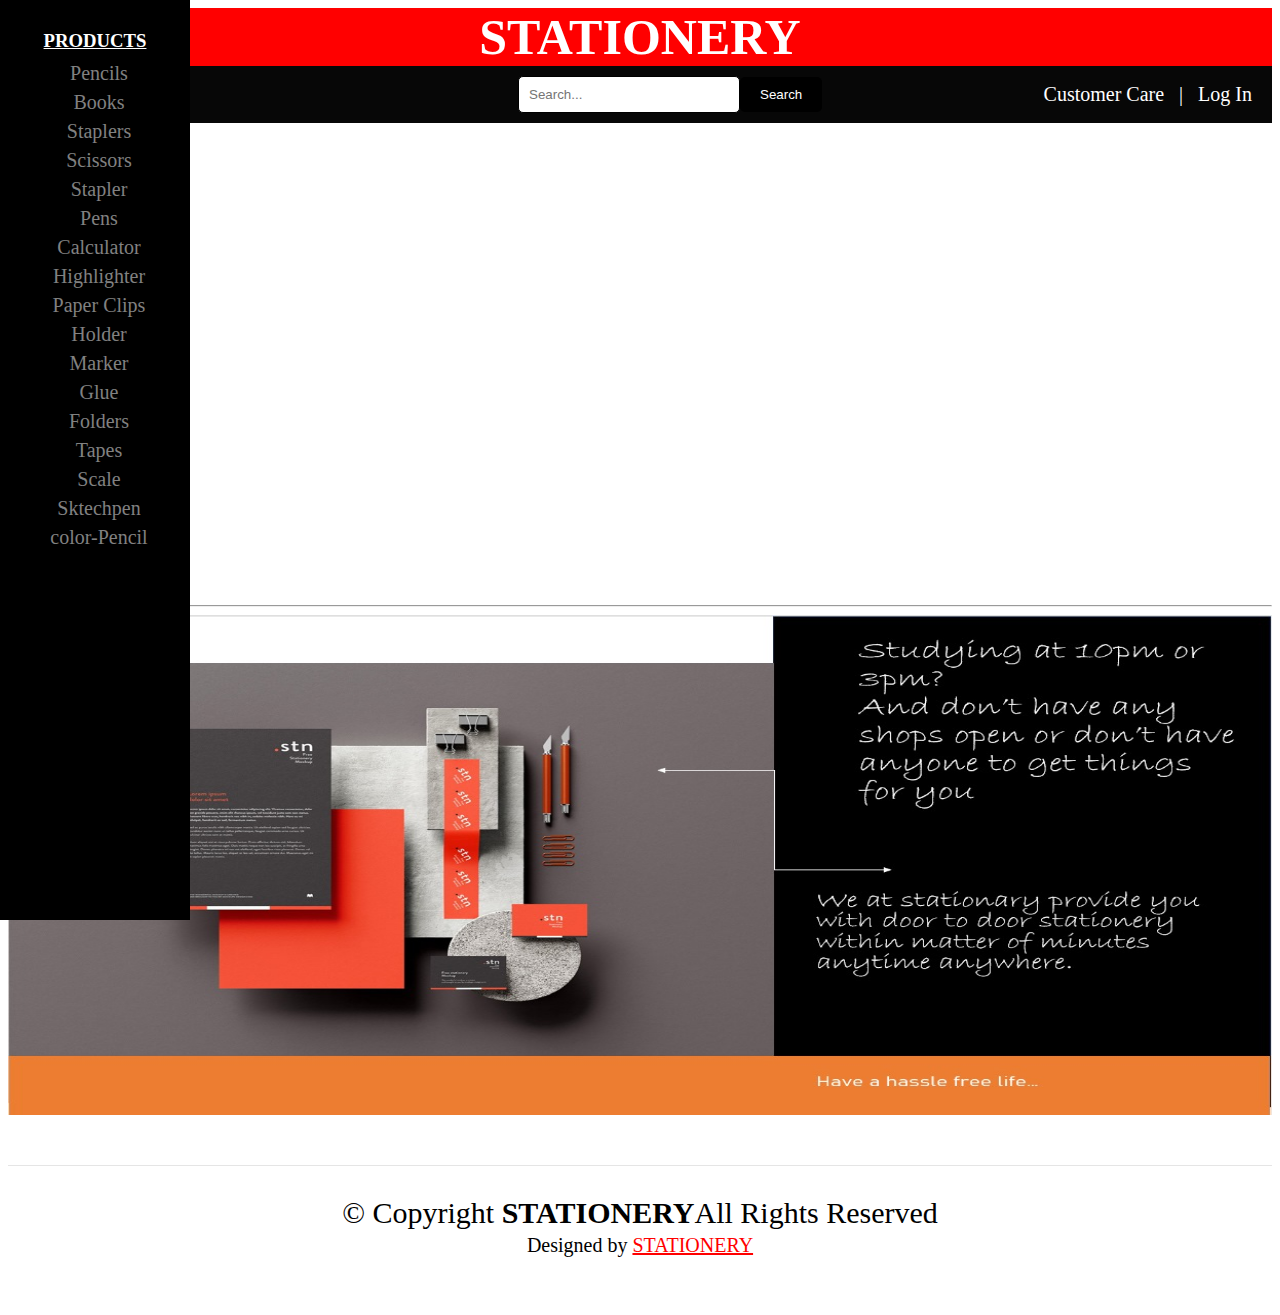
<file: INDEX.HTML>
<!DOCTYPE html>
<html lang="en">
<head>
    <meta charset="UTF-8">
    <meta name="viewport" content="width=device-width, initial-scale=1.0">
    <title>TECHFUSION </title>
    <LINK rel="stylesheet" href="STYLE.CSS"> 
</head>
<body>
    <div class="navbar">
        <div class="logo"><b>STATIONERY</b></div>      
    </div>
    <div class="header">
        <div class="search-container">
            <input type="text" id="search-input" placeholder="Search...">
            <button type="button" id="search-button">Search</button>
        </div>
        <div class="right-side">
            <div class="customer-care">
                <a href="https://wa.me/7207605634">Customer Care</a>
            </div>
            <div class="divider">|</div>
            <div class="sign-in">
                <a href="login.html">Log In</a>
            </div>
        </div>
    </div>
    <div class="sidenav">
        <h3> <U> PRODUCTS </U></h3>
        <a href="pencils.html">Pencils</a>
        <a href="#">Books</a>
        <a href="#">Staplers</a>
        <a href="#">Scissors</a>
        <a href="#">Stapler</a>
        <a href="#">Pens</a>
        <a href="#">Calculator</a>
        <a href="#">Highlighter</a>
        <a href="#">Paper Clips</a>
        <a href="#"> Holder</a>
        <a href="#">Marker</a>
        <a href="#">Glue</a>
        <a href="#">Folders</a>
        <a href="#">Tapes</a>
        <a href="#">Scale</a>
        <a href="#">Sktechpen</a>
        <a href="#">color-Pencil</a>
      </div>
    <div class="video">
    <video width="700" height="400"  autoplay muted loop playsinline>
        <source src="C:\Users\91938\Downloads\pexels-tima-miroshnichenko-5301822 (2160p).mp4" type="video/mp4" >
    </video>
    </div>
   <hr> 
<!--<marquee class="scroll" behavior="" direction="">
     <p> PENCILS   PENS    BOOKS    ERASERS    A4-SHEETS    MAPS    COMBOS</p>
</marquee>--> 

<img src="images/slide.jpeg" alt="" style="height: 500px; width: 100%;" > 


<!--<div class="cart">
    <div class="cart-item">
        <img src="hacktober .jpg" alt="Product 1">
        <h3>Product 1</h3>
        <div class="quantity">
            <button class="subtract">-</button>
            <span>1</span>
            <button class="add">+</button>
        </div>
    </div>
    <div class="cart-item">
        <img src="product2.jpg" alt="Product 2">
        <h3>Product 2</h3>
        <div class="quantity">
            <button class="subtract">-</button>
            <span>2</span>
            <button class="add">+</button>
        </div>
    </div>-->
        <footer id="footer" class="footer">

            
            <div class="container">
              <div class="copyright">
                &copy; Copyright <strong><span style="color:black">STATIONERY</span></strong>All Rights Reserved
              </div>
              <div class="credits">
                Designed by <a href="index.html" style="color: red;">STATIONERY</a>
              </div>
            </div>
        
          </footer
</body>
</html>
</file>
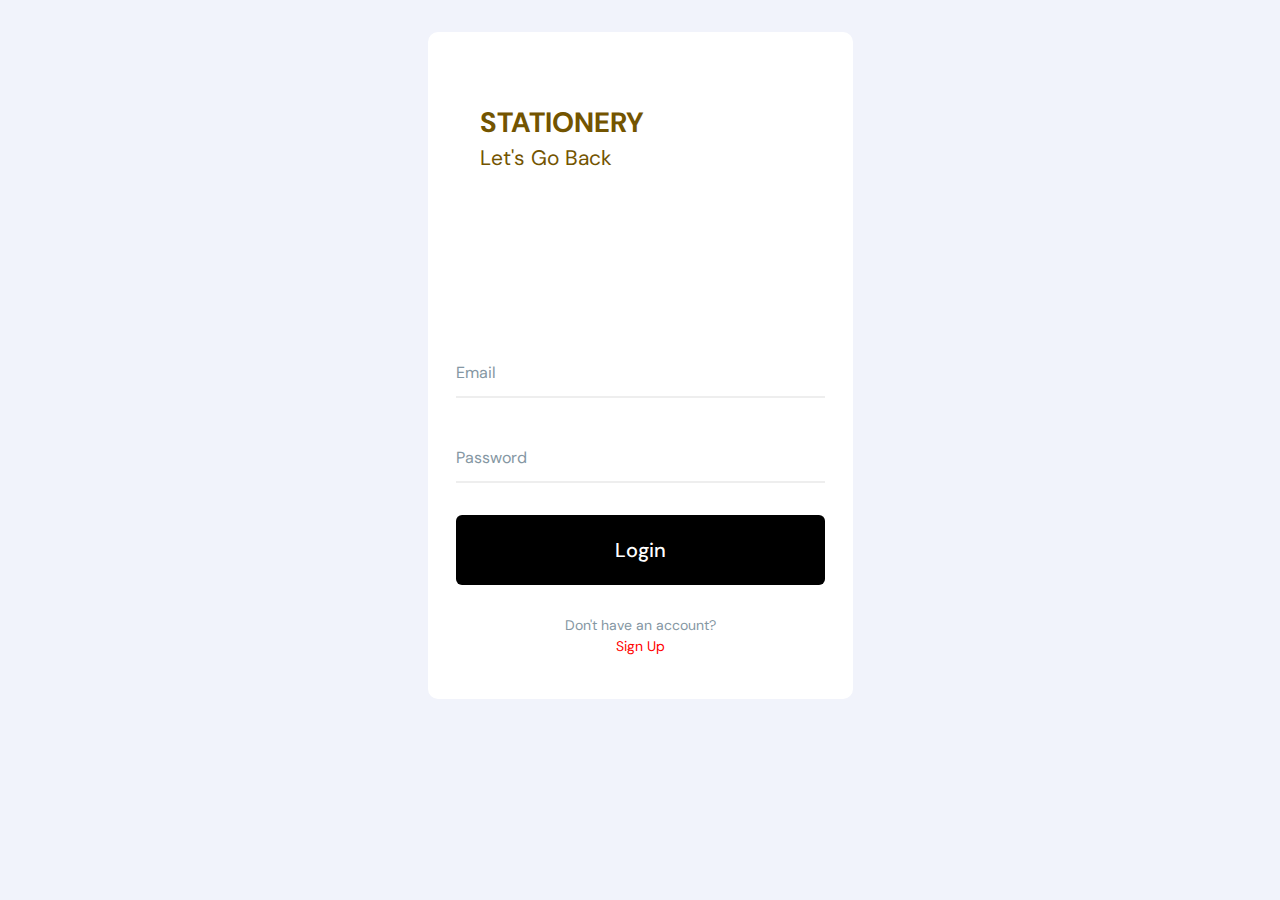
<file: login.html>
<!DOCTYPE html>
<html>
<head>
    <link rel="stylesheet" type="text/css" href="login.css">
    <title>Login Form</title>
</head>
<body>
    <div class="container">
        <!-- code here -->
        <div class="card">
            <div class="card-image">	
                <h2 class="card-heading">
                    STATIONERY
                    <small>Let's Go Back </small>
                </h2>
            </div>
            <form class="card-form">
                            <div class="input">
                    <input type="text" class="input-field" required/>
                    <label class="input-label">Email</label>
                </div>
                            <div class="input">
                    <input type="password" class="input-field" required/>
                    <label class="input-label">Password</label>
                </div>
                <div class="action">
                    <button class="action-button">Login</button>
                </div>
            </form>
            <div class="card-info">
                <p>Don't have an account? <a href="signup.html">Sign Up</a></p>
            </div>
        </div>
    </div>
</body>
</html>
</file>
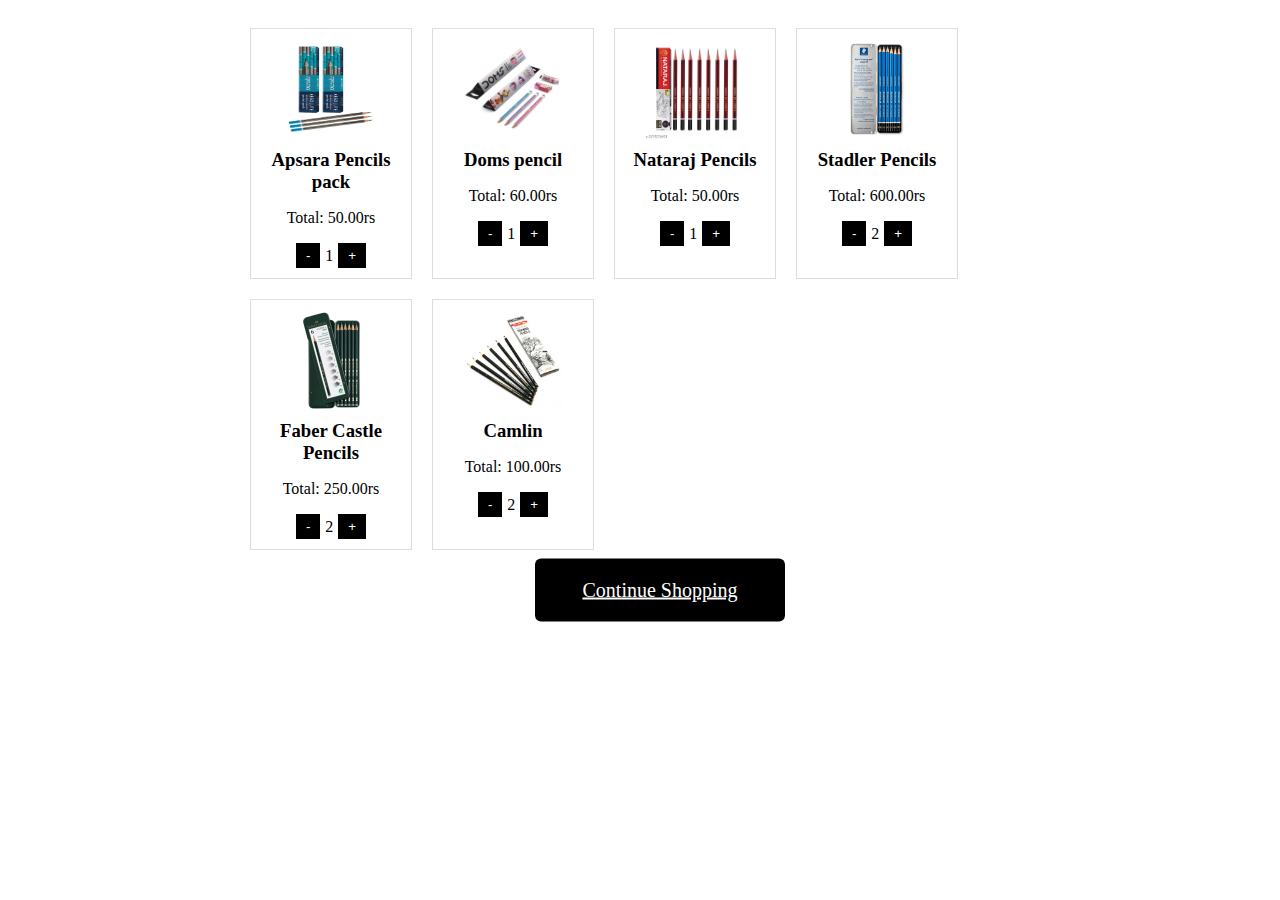
<file: pencils.html>
<!DOCTYPE html>
<html lang="en">
<head>
    <meta charset="UTF-8">
    <meta name="viewport" content="width=device-width, initial-scale=1.0">
    <title>Document</title>
    <LINK rel="stylesheet" href="product.css"> 
        
</head>
<body>
    
    <div class="cart" >
        <div class="cart-item" style="background-color: rgb(255, 255, 255);">
            <img src="images/p1.jpeg" alt="Product 1" style="height: 100px; width: 100px;">
            <h3>Apsara Pencils pack </h3>
            <p>Total: 50.00rs</p>
            <div class="quantity">
                <button class="subtract">-</button>
                <span>1</span>
                <button class="add">+</button>
            </div>
        </div>
        <div class="cart-item" style="background-color: rgb(255, 255, 255);">
            <img src="images/p2.jpeg" alt="Product 1" style="height: 100px; width: 100px;">
            <h3>Doms pencil </h3>
            <p>Total: 60.00rs</p>
            <div class="quantity">
                <button class="subtract">-</button>
                <span>1</span>
                <button class="add">+</button>
            </div>
        </div>
        <div class="cart-item" style="background-color: rgb(255, 255, 255);">
            <img src="images/p3.jpeg" alt="Product 1" style="height: 100px; width: 100px;">
            <h3>Nataraj Pencils</h3>
            <p>Total: 50.00rs</p>
            <div class="quantity">
                <button class="subtract">-</button>
                <span>1</span>
                <button class="add">+</button>
            </div>
        </div>
        <div class="cart-item" style="background-color: rgb(255, 255, 255);">
            <img src="images/p4.jpeg" alt="Product 2" style="height: 100px; width: 100px;">
            <h3> Stadler Pencils</h3>
            <p>Total: 600.00rs</p>
            <div class="quantity">
                <button class="subtract">-</button>
                <span>2</span>
                <button class="add">+</button>
            </div>
        </div>
        <div class="cart-item" style="background-color: rgb(255, 255, 255);">
            <img src="images/p5.jpeg" alt="Product 2" style="height: 100px; width: 100px;">
            <h3>Faber Castle Pencils</h3>
            <p>Total: 250.00rs</p>
            <div class="quantity">
                <button class="subtract">-</button>
                <span>2</span>
                <button class="add">+</button>
            </div>
        </div>
        <div class="cart-item" style="background-color: rgb(255, 255, 255);">
            <img src="images/p6.jpeg" alt="Product 2" style="height: 100px; width: 100px;">
            <h3>Camlin</h3>
            <p>Total: 100.00rs</p>
            <div class="quantity">
                <button class="subtract">-</button>
                <span>2</span>
                <button class="add">+</button>
            </div>
        </div>
        </div>
        <div class="action">
            <button class="action-button"><a href="shoppingform.html" style="color: white;">Continue Shopping</a></button>
        </div>
</body>
</html>
</file>
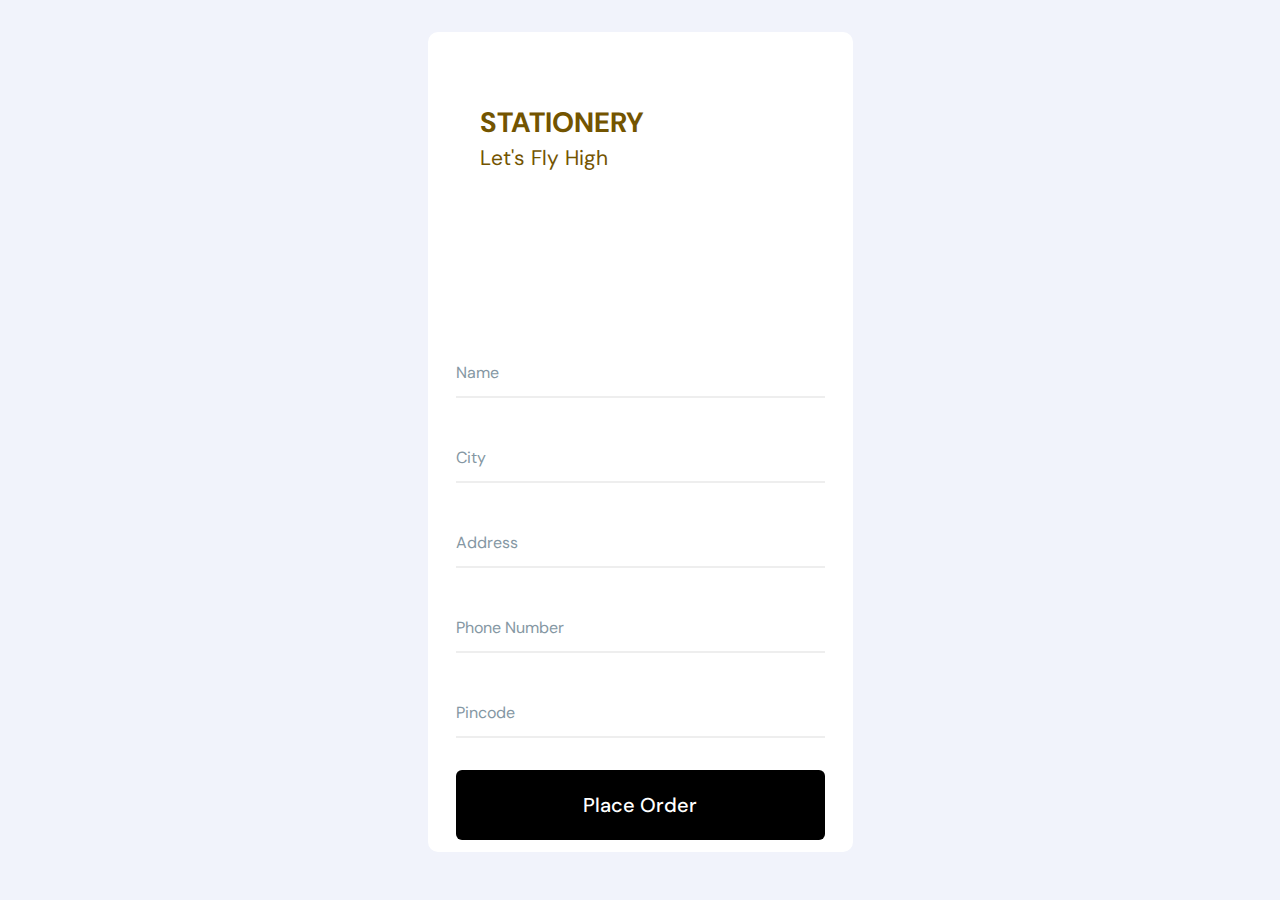
<file: shoppingform.html>
<!DOCTYPE html>
<html>
<head>
    <link rel="stylesheet" type="text/css" href="signup.css">
    <title>Login Form</title>
</head>
<body>
    <div class="container">
        <!-- code here -->
        <div class="card"> 
            <div class="card-image">	 
                <h2 class="card-heading">
                    STATIONERY
                    <small>Let's Fly High </small>
                </h2>
            </div>
            <form class="card-form">
                <div class="input">
                    <input type="text" class="input-field" required/>
                    <label class="input-label">Name </label>
                </div>
                <div class="input">
                    <input type="text" class="input-field" required/>
                    <label class="input-label">City </label>
                </div>
                            <div class="input">
                    <input type="text" class="input-field" required/>
                    <label class="input-label">Address</label>
                </div>
                <div class="input">
                    <input type="text" class="input-field" required/>
                    <label class="input-label">Phone Number </label>
                </div>
                            <div class="input">
                    <input type="password" class="input-field" required/>
                    <label class="input-label">Pincode</label>
                </div>
                <div class="action">
                    <button class="action-button">Place Order </button>
                </div>
            </form>
            
        </div>
    </div>
</body>
</html>
</file>
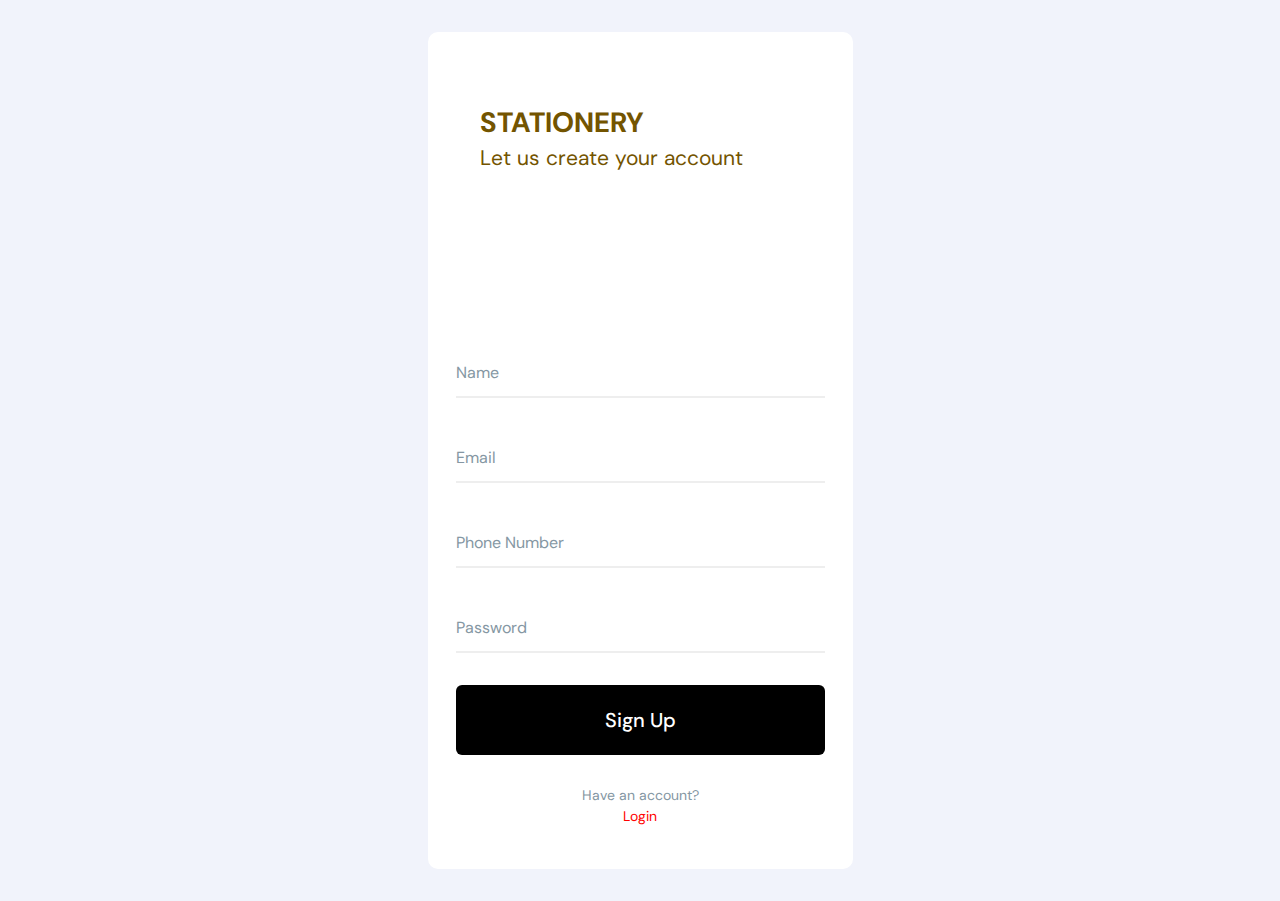
<file: signup.html>
<!DOCTYPE html>
<html>
<head>
    <link rel="stylesheet" type="text/css" href="login.css">
    <title>Login Form</title>
</head>
<body>
    <div class="container">
        <!-- code here -->
        <div class="card">
            <div class="card-image">	
                <h2 class="card-heading">
                    STATIONERY
                  <br>  <small>Let us create your account</small>
                </h2>
            </div>
            <form class="card-form">
                <div class="input">
                    <input type="text" class="input-field" required/>
                    <label class="input-label">Name </label>
                </div>
                            <div class="input">
                    <input type="text" class="input-field" required/>
                    <label class="input-label">Email</label>
                </div>
                <div class="input">
                    <input type="text" class="input-field" required/>
                    <label class="input-label">Phone Number </label>
                </div>
                            <div class="input">
                    <input type="password" class="input-field" required/>
                    <label class="input-label">Password</label>
                </div>
                <div class="action">
                    <button class="action-button">Sign Up</button>
                </div>
            </form>
            <div class="card-info">
                <p> Have an account? <a href="#">Login</a></p>
            </div>
        </div>
    </div>
</body>
</html>
</file>
<file: STYLE.CSS>
BODY{
  background: url('https://static.vecteezy.com/system/resources/previews/025/470/607/original/school-seamless-pattern-with-cartoon-study-supplies-stationary-graphic-for-wrapping-paper-scrapbooking-stationery-wallpaper-kids-textile-back-to-school-theme-isolated-on-white-background-vector.jpg');
}
.navbar {
    display: flex;
    align-items: center;
    background-color:red;
    padding: none;
}
.logo{
    color: white;
    font-size: 50px;
    text-decoration: none;
    margin: auto;
    font-family:'Times New Roman', Times, serif;
}
.search{
    margin: 2px;

}
.video{
    margin: 70px 0 0 270px;
}
  
  .sidenav {
    height: 100%;
    width: 190px;
    position: fixed;
    z-index: 1;
    top: 0;
    left: 0;
    background-color: #000000;
    overflow-x: hidden;
    padding-top: 20px;
  }
  .sidenav H3{
   color: #fff;
text-align: center;

  }
  .sidenav a {
    padding: 0px 8px 6px 16px;
    text-decoration: none;
    font-size: 20px;
    color: #818181;
    display: block;
    text-align: center;
    font-family: Cambria, Cochin, Georgia, Times, 'Times New Roman', serif;
  }
  
  .sidenav a:hover {
    color: #f1f1f1;
  }
  
  .main {
    margin-left: 160px; 
    font-size: 28px; 
    padding: 0px 10px;
  }
  
  @media screen and (max-height: 450px) {
    .sidenav {padding-top: 15px;}
    .sidenav a {font-size: 18px;}
  }


  


.header {
    display: flex;
    justify-content: space-between;
    align-items: center;
    background-color: #070707;
    color: #fff;
    padding: 10px;
}

.cart {
    display: flex;
    flex-wrap: wrap;
    max-width: 800px; 
    margin: 0 auto;
    padding: 10px;
}

.cart-item {
    width: calc(20% - 20px);
    margin: 10px;
    border: 1px solid #ddd;
    padding: 10px;
    text-align: center;
}

img {
    width: 80px;
    height: 80px;
    margin: 0 auto;
    display: block;
}

h3 {
    margin: 10px 0;
}

.quantity {
    display: flex;
    align-items: center;
    justify-content: center;
}

button {
    background-color: #333;
    color: #fff;
    border: none;
    padding: 5px 10px;
    cursor: pointer;
    justify-content: space-between;
}


.add {
    background-color: #000000;
    margin-left: 5px;
}

.subtract {
    background-color: #000000;
    margin-right: 5px;
}
.search-container {
    display: flex;
    align-items: center;
    justify-content:center ;
    margin-left: 500px;
}

#search-input {
    padding: 10px;
    width: 200px;
    border: 1px solid #000000;
    border-radius: 5px;
}

#search-button {
    background-color: #000000;
    color: #fff;
    border: none;
    padding: 10px 20px;
    border-radius: 5px;
    cursor: pointer;
}

#search-button:hover {
    background-color: #777;
}


.right-side {
    display: flex;
    align-items: center;
    font-size: 20px;
}

.customer-care a,
.sign-in a {
    color: #fff;
    text-decoration: none;
    margin: 0 10px;
}

.divider {
    color: #fff;
    font-size: 20px;
    margin: 0 5px;
}

/*--------------------------------------------------------------
# Footer
--------------------------------------------------------------*/
.footer {
    font-size: 30px;
    background-color: rgb(255, 255, 255);
    padding: 50px 0;
    color: rgb(0, 0, 0);
    margin: auto;
  }
  
  .footer .icon {
    margin-right: 15px;
    font-size: 24px;
    line-height: 0;
  }
  
  .footer .copyright {
    text-align: center;
    padding-top: 30px;
    border-top: 1px solid rgba(0, 0, 0, 0.1);
  }
  
  .footer .credits {
    padding-top: 4px;
    text-align: center;
    font-size: 20px;
  }
  
  .footer .credits a {
    color: #fff;
  }

  .action-button {
	font: inherit;
	font-size: 1.25rem;
	padding: 1em;
  text-align: center;
	width: 250px;
  margin: 20px;
  position: absolute;
  left: 50%;
  -ms-transform: translate(-50%, -50%);
  transform: translate(-50%, -50%);
	font-weight: 500;
	background-color: #000000;
	border-radius: 6px;
	color: #FFF;
	border: 0;
	&:focus {
		outline: 0;
	}
}
</file>
<file: login.css>
@import url('https://fonts.googleapis.com/css2?family=DM+Sans:wght@400;500;700&display=swap');

*, *:after, *:before {
	box-sizing: border-box;
}

body {
	font-family: "DM Sans", sans-serif;
	line-height: 1.5;
	background-color: #f1f3fb;
	padding: 0 2rem;
}

img {
	max-width: 100%;
	display: block;
}


// iOS Reset 
input {
	appearance: none;
	border-radius: 0;
}

.card {
	margin: 2rem auto;
	display: flex;
	flex-direction: column;
	width: 100%;
	max-width: 425px;
	background-color: #FFF;
	border-radius: 10px;
	box-shadow: 0 10px 20px 0 rgba(#999, .25);
	padding: .75rem;
}

.card-image {
	border-radius: 8px;
	overflow: hidden;
	padding-bottom: 65%;
	background-image: url('https://images.pexels.com/photos/159825/color-pencil-drawing-coloring-colored-pencils-159825.jpeg?auto=compress&cs=tinysrgb&w=600&lazy=load');
	background-repeat: no-repeat;
	background-size: 150%;
	background-position: 0 5%;
	position: relative;
}

.card-heading {
	position: absolute;
	left: 10%;
	top: 15%;
	right: 10%;
	font-size: 1.75rem;
	font-weight: 700;
	color: #735400;
	line-height: 1.222;
	small {
		display: block;
		font-size: .75em;
		font-weight: 400;
		margin-top: .25em;
	}
}

.card-form {
	padding: 2rem 1rem 0;
}

.input {
	display: flex;
	flex-direction: column-reverse;
	position: relative;
	padding-top: 1.5rem;
	&+.input {
		margin-top: 1.5rem;
	}
}

.input-label {
	color: #8597a3;
	position: absolute;
	top: 1.5rem;
	transition: .25s ease;
}

.input-field {
	border: 0;
	z-index: 1;
	background-color: transparent;
	border-bottom: 2px solid #eee; 
	font: inherit;
	font-size: 1.125rem;
	padding: .25rem 0;
	&:focus, &:valid {
		outline: 0;
		border-bottom-color: black;
		&+.input-label {
			color: black;
			transform: translateY(-1.5rem);
		}
	}
}

.action {
	margin-top: 2rem;
}

.action-button {
	font: inherit;
	font-size: 1.25rem;
	padding: 1em;
	width: 100%;
	font-weight: 500;
	background-color: #000000;
	border-radius: 6px;
	color: #FFF;
	border: 0;
	&:focus {
		outline: 0;
	}
}

.card-info {
	padding: 1rem 1rem;
	text-align: center;
	font-size: .875rem;
	color: #8597a3;
	a {
		display: block;
		color: red;
		text-decoration: none;
	}
}
</file>
<file: product.css>
body{
    background: url('https://img.freepik.com/premium-vector/poster-with-colored-stationery-cartoon-style_689083-149.jpg?w=2000');
}




.action-button {
	font: inherit;
	font-size: 1.25rem;
	padding: 1em;
  text-align: center;
	width: 250px;
  margin: 20px;
  position: absolute;
  left: 50%;
  -ms-transform: translate(-50%, -50%);
  transform: translate(-50%, -50%);
	font-weight: 500;
	background-color: #000000;
	border-radius: 6px;
	color: #FFF;
	border: 0;
	&:focus {
		outline: 0;
	}
}
.cart {
    display: flex;
    flex-wrap: wrap;
    max-width: 800px; 
    margin: 0 auto;
    padding: 10px;
}

.cart-item {
    width: calc(20% - 20px);
    margin: 10px;
    border: 1px solid #ddd;
    padding: 10px;
    text-align: center;
}

img {
    width: 80px;
    height: 80px;
    margin: 0 auto;
    display: block;
}

h3 {
    margin: 10px 0;
}

.quantity {
    display: flex;
    align-items: center;
    justify-content: center;
}

button {
    background-color: #333;
    color: #fff;
    border: none;
    padding: 5px 10px;
    cursor: pointer;
    justify-content: space-between;
}


.add {
    background-color: #000000;
    margin-left: 5px;
}

.subtract {
    background-color: #000000;
    margin-right: 5px;
}
</file>
<file: signup.css>
@import url('https://fonts.googleapis.com/css2?family=DM+Sans:wght@400;500;700&display=swap');

*, *:after, *:before {
	box-sizing: border-box;
}

body {
	font-family: "DM Sans", sans-serif;
	line-height: 1.5;
	background-color: #f1f3fb;
	padding: 0 2rem;
}

img {
	max-width: 100%;
	display: block;
}


// iOS Reset 
input {
	appearance: none;
	border-radius: 0;
}

.card {
	margin: 2rem auto;
	display: flex;
	flex-direction: column;
	width: 100%;
	max-width: 425px;
	background-color: #FFF;
	border-radius: 10px;
	box-shadow: 0 10px 20px 0 rgba(#999, .25);
	padding: .75rem;
}

.card-image {
	border-radius: 8px;
	overflow: hidden;
	padding-bottom: 65%;
	background-image: url('https://images.pexels.com/photos/762686/pexels-photo-762686.jpeg?auto=compress&cs=tinysrgb&w=600');
	background-repeat: no-repeat;
	background-size: 150%;
	background-position: 0 5%;
	position: relative;
}

.card-heading {
	position: absolute;
	left: 10%;
	top: 15%;
	right: 10%;
	font-size: 1.75rem;
	font-weight: 700;
	color: #735400;
	line-height: 1.222;
	small {
		display: block;
		font-size: .75em;
		font-weight: 400;
		margin-top: .25em;
	}
}

.card-form {
	padding: 2rem 1rem 0;
}

.input {
	display: flex;
	flex-direction: column-reverse;
	position: relative;
	padding-top: 1.5rem;
	&+.input {
		margin-top: 1.5rem;
	}
}

.input-label {
	color: #8597a3;
	position: absolute;
	top: 1.5rem;
	transition: .25s ease;
}

.input-field {
	border: 0;
	z-index: 1;
	background-color: transparent;
	border-bottom: 2px solid #eee; 
	font: inherit;
	font-size: 1.125rem;
	padding: .25rem 0;
	&:focus, &:valid {
		outline: 0;
		border-bottom-color: black;
		&+.input-label {
			color: black;
			transform: translateY(-1.5rem);
		}
	}
}

.action {
	margin-top: 2rem;
}

.action-button {
	font: inherit;
	font-size: 1.25rem;
	padding: 1em;
	width: 100%;
	font-weight: 500;
	background-color: #000000;
	border-radius: 6px;
	color: #FFF;
	border: 0;
	&:focus {
		outline: 0;
	}
}

.card-info {
	padding: 1rem 1rem;
	text-align: center;
	font-size: .875rem;
	color: #8597a3;
	a {
		display: block;
		color: red;
		text-decoration: none;
	}
}
</file>
